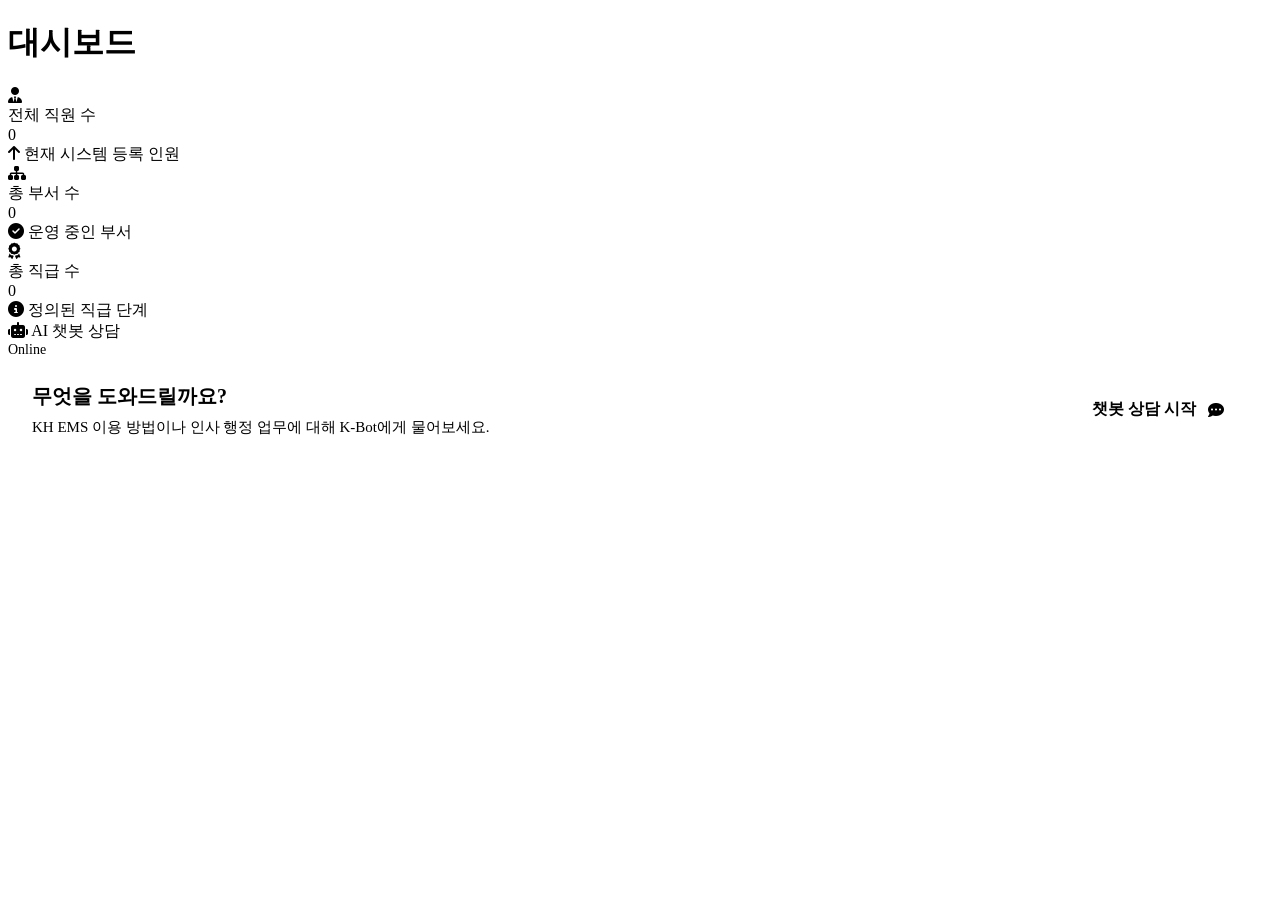
<file: ems/src/main/resources/templates/index.html>
<!DOCTYPE html>
<html lang="ko" xmlns:th="http://www.thymeleaf.org">

<head>
    <meta charset="UTF-8">
    <meta name="viewport" content="width=device-width, initial-scale=1.0">
    <meta name="description" content="KH EMS - 효율적인 인사 관리를 위한 직원 관리 시스템 대시보드">
    <title>Dashboard | KH EMS</title>
    <!-- Google Fonts -->
    <link rel="preconnect" href="https://fonts.googleapis.com">
    <link rel="preconnect" href="https://fonts.gstatic.com" crossorigin>
    <link
        href="https://fonts.googleapis.com/css2?family=Inter:wght@400;500;600;700;800&family=Noto+Sans+KR:wght@300;400;500;700;900&display=swap"
        rel="stylesheet">
    <!-- Font Awesome -->
    <link rel="stylesheet" href="https://cdnjs.cloudflare.com/ajax/libs/font-awesome/6.4.0/css/all.min.css">
    <!-- Custom CSS -->
    <link rel="stylesheet" th:href="@{/css/main.css}">
</head>

<body>
    <!-- Sidebar Fragment -->
    <aside th:replace="~{fragments/sidebar :: sidebar('dashboard')}"></aside>

    <!-- Main Content -->
    <main class="main-content">
        <h1 class="page-title">대시보드</h1>
        <!-- ... (이하 생략) ... -->

        <div class="stats-grid">
            <!-- 직원 수 Card -->
            <div class="stat-card">
                <div class="stat-icon icon-blue">
                    <i class="fas fa-user-tie"></i>
                </div>
                <span class="stat-label">전체 직원 수</span>
                <div id="emp-count" class="stat-value">0</div>
                <div class="stat-trend trend-up">
                    <i class="fas fa-arrow-up"></i>
                    <span>현재 시스템 등록 인원</span>
                </div>
            </div>

            <!-- 부서 수 Card -->
            <div class="stat-card">
                <div class="stat-icon icon-emerald">
                    <i class="fas fa-sitemap"></i>
                </div>
                <span class="stat-label">총 부서 수</span>
                <div id="dept-count" class="stat-value">0</div>
                <div class="stat-trend trend-up">
                    <i class="fas fa-check-circle"></i>
                    <span>운영 중인 부서</span>
                </div>
            </div>

            <!-- 직급 수 Card -->
            <div class="stat-card">
                <div class="stat-icon icon-amber">
                    <i class="fas fa-award"></i>
                </div>
                <span class="stat-label">총 직급 수</span>
                <div id="job-count" class="stat-value">0</div>
                <div class="stat-trend trend-up">
                    <i class="fas fa-info-circle"></i>
                    <span>정의된 직급 단계</span>
                </div>
            </div>
        </div>

        <!-- AI Chat Banner (Redirection) -->
        <section class="chat-section help-banner" onclick="location.href='/chat'"
            style="cursor: pointer; height: auto; transition: all 0.3s ease;">
            <div class="chat-header">
                <div class="chat-title">
                    <i class="fas fa-robot"></i>
                    <span>AI 챗봇 상담</span>
                </div>
                <div class="chat-status" style="display: flex; align-items: center;">
                    <span class="status-dot"></span>
                    <span style="font-size: 0.875rem; color: var(--text-secondary);">Online</span>
                </div>
            </div>
            <div class="chat-body"
                style="padding: 1.5rem; display: flex; align-items: center; justify-content: space-between; flex-wrap: wrap; gap: 1rem;">
                <div>
                    <h3 style="margin: 0; font-size: 1.25rem; font-weight: 600; color: var(--text-primary);">무엇을 도와드릴까요?
                    </h3>
                    <p style="margin: 0.5rem 0 0; color: var(--text-secondary); font-size: 0.9375rem;">KH EMS 이용 방법이나 인사
                        행정 업무에 대해 K-Bot에게 물어보세요.</p>
                </div>
                <div class="send-btn"
                    style="width: auto; padding: 0 1.5rem; height: 3.5rem; border-radius: 1rem; display: flex; align-items: center; gap: 0.75rem; font-weight: 600;">
                    <span>챗봇 상담 시작</span>
                    <i class="fas fa-comment-dots"></i>
                </div>
            </div>
        </section>

    </main>

    <!-- Custom JS -->
    <script th:src="@{/js/index.js}"></script>
</body>

</html>
</file>
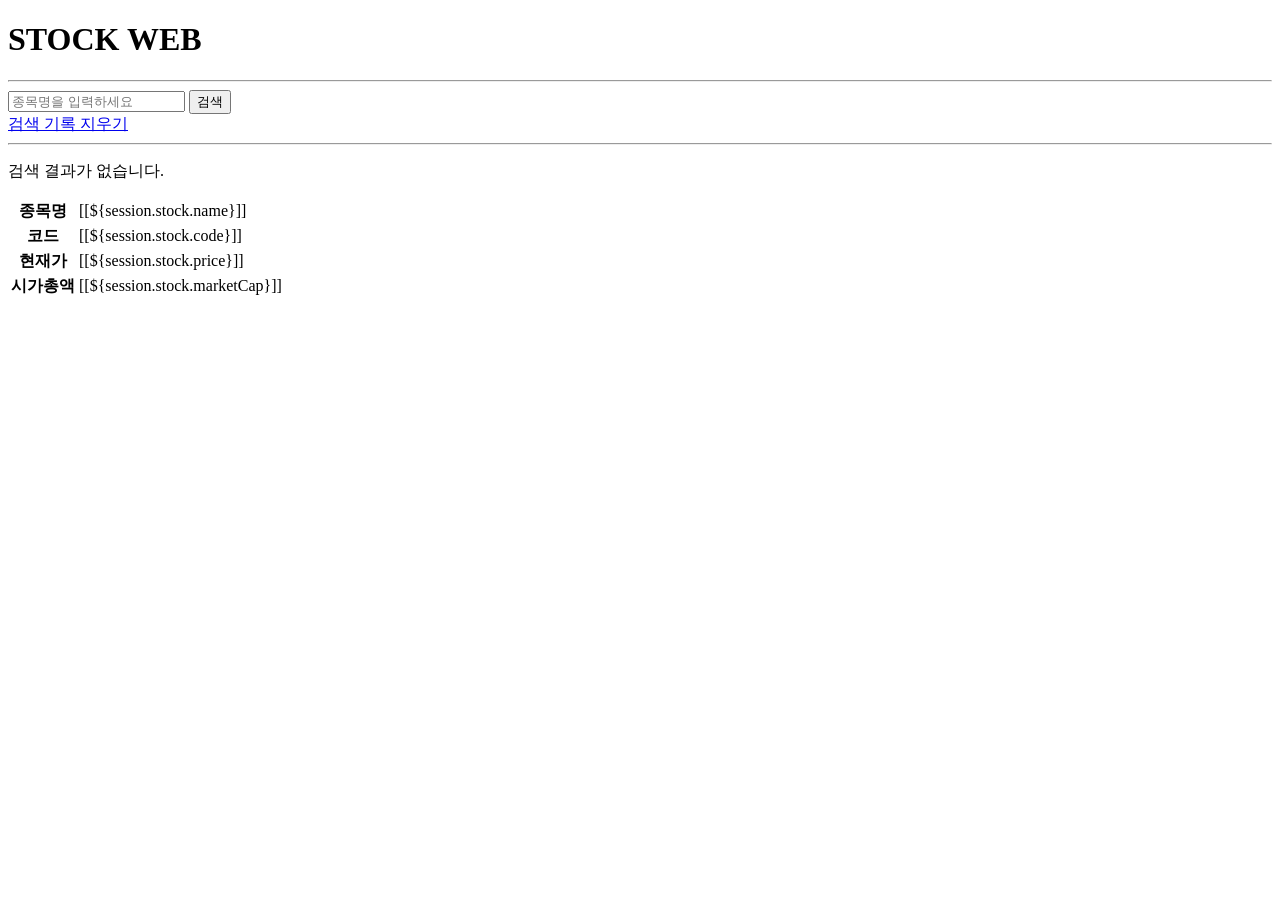
<file: stockweb/src/main/resources/templates/index.html>
<!DOCTYPE html>
<html xmlns:th="http://www.thymeleaf.org">
<head>
<meta charset="UTF-8">
<title> STOCK WEB </title>
</head>
<body>
	<h1>STOCK WEB</h1>

	<hr>

	<form action="search" method="post">
		<input type="text" name="name" placeholder="종목명을 입력하세요" required>
		<button>검색</button>
	</form>

	<a href="remove">검색 기록 지우기</a>
	<hr>

	<!-- 검색 결과가 없을 경우 표시할 화면 -->
	<div th:if="${session.stock == null}">
		<p>검색 결과가 없습니다.</p>
	</div>

	<!-- 검색 결과가 있을 경우 표시할 화면 -->
	<!-- ${변수} : request 영역에 저장된 값 -->
	<!-- ${session.변수} : session 영역에 저장된 값 -->
	<div th:if="${session.stock != null}">
		<table>
			<!-- <tr>
				<th>종목명</th>
				<th>코드</th>
				<th>현재가</th>
				<th>시가총액</th>
			</tr>
			<tr>
				<td>XXX</td>
				<td>XXX</td>
				<td>XXXXX</td>
				<td>XXXXXX</td>
			</tr> -->
			<tr>
				<th>종목명</th>
				<td>[[${session.stock.name}]]</td>
			</tr>
			<tr>
				<th>코드</th>
				<td>[[${session.stock.code}]]</td>
			</tr>
			<tr>
				<th>현재가</th>
				<td>[[${session.stock.price}]]</td>
			</tr>
			<tr>
				<th>시가총액</th>
				<td>[[${session.stock.marketCap}]]</td>
			</tr>
		</table>
	</div>
</body>
</html>
</file>
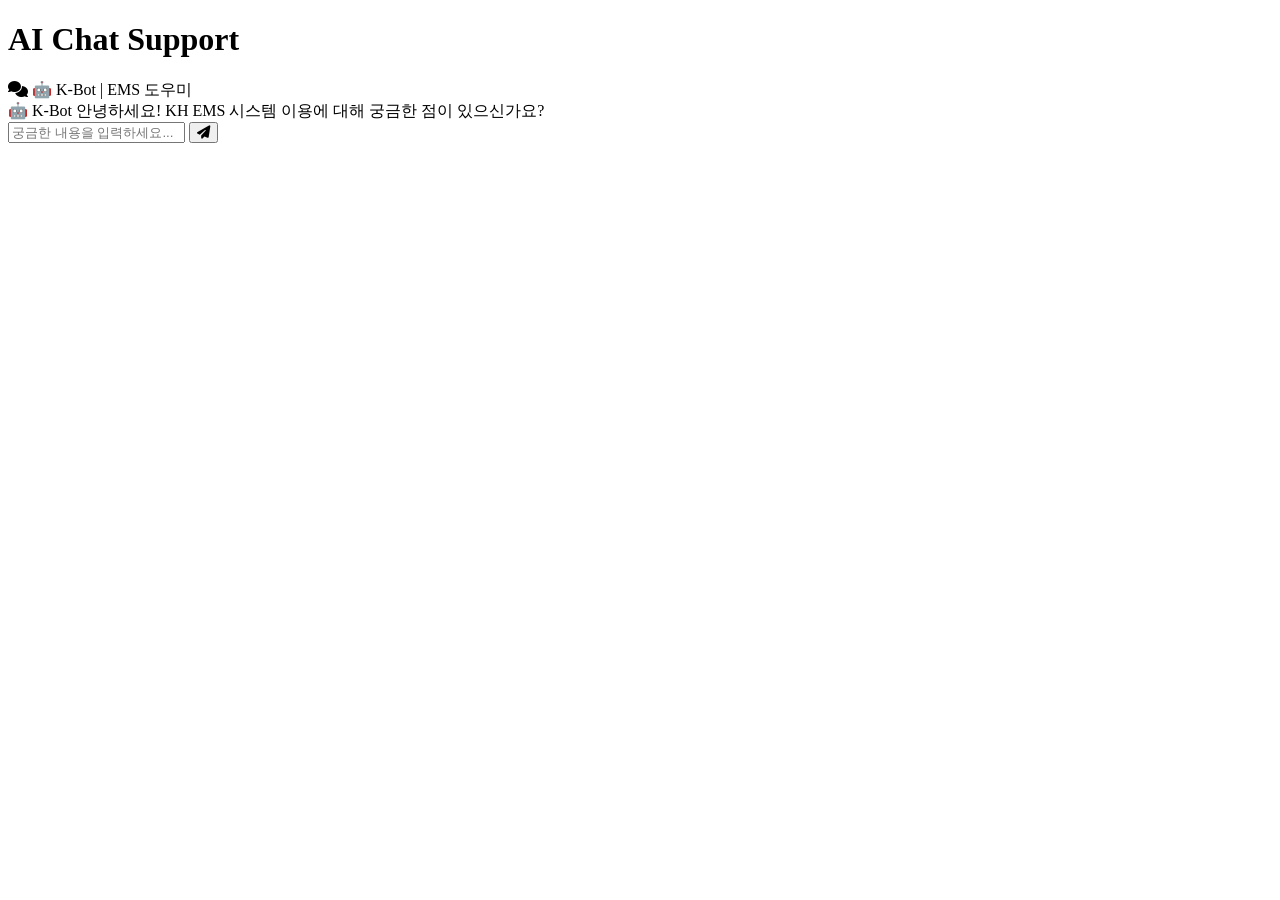
<file: ems/src/main/resources/templates/chat/chat.html>
<!DOCTYPE html>
<html lang="ko" xmlns:th="http://www.thymeleaf.org">

<head>
    <meta charset="UTF-8">
    <meta name="viewport" content="width=device-width, initial-scale=1.0">
    <meta name="description" content="KH EMS - AI 챗봇 고객지원">
    <title>AI Chat Support | KH EMS</title>
    <!-- Google Fonts -->
    <link rel="preconnect" href="https://fonts.googleapis.com">
    <link rel="preconnect" href="https://fonts.gstatic.com" crossorigin>
    <link
        href="https://fonts.googleapis.com/css2?family=Inter:wght@400;500;600;700;800&family=Noto+Sans+KR:wght@300;400;500;700;900&display=swap"
        rel="stylesheet">
    <!-- Font Awesome -->
    <link rel="stylesheet" href="https://cdnjs.cloudflare.com/ajax/libs/font-awesome/6.4.0/css/all.min.css">
    <!-- Custom CSS -->
    <link rel="stylesheet" th:href="@{/css/main.css}">
    <link rel="stylesheet" th:href="@{/css/chat.css}">
</head>

<body>
    <!-- Sidebar Fragment -->
    <aside th:replace="~{fragments/sidebar :: sidebar('chat')}"></aside>

    <!-- Main Content -->
    <main class="main-content">
        <h1 class="page-title">AI Chat Support</h1>

        <div class="chat-container">
            <section class="chat-section">
                <div class="chat-header">
                    <div class="chat-title">
                        <i class="fas fa-comments"></i>
                        <span>🤖 K-Bot | EMS 도우미</span>
                    </div>
                </div>
                <div id="chat-messages" class="chat-messages">
                    <div class="message received">
                        <span class="message-info">🤖 K-Bot</span>
                        안녕하세요! KH EMS 시스템 이용에 대해 궁금한 점이 있으신가요?
                    </div>
                </div>
                <div class="chat-input-area">
                    <input type="text" id="chat-input" class="chat-input" placeholder="궁금한 내용을 입력하세요...">
                    <button id="send-btn" class="send-btn">
                        <i class="fas fa-paper-plane"></i>
                    </button>
                </div>
            </section>
        </div>
    </main>

    <!-- Custom JS -->
    <script th:src="@{/js/chat.js}"></script>
</body>

</html>
</file>
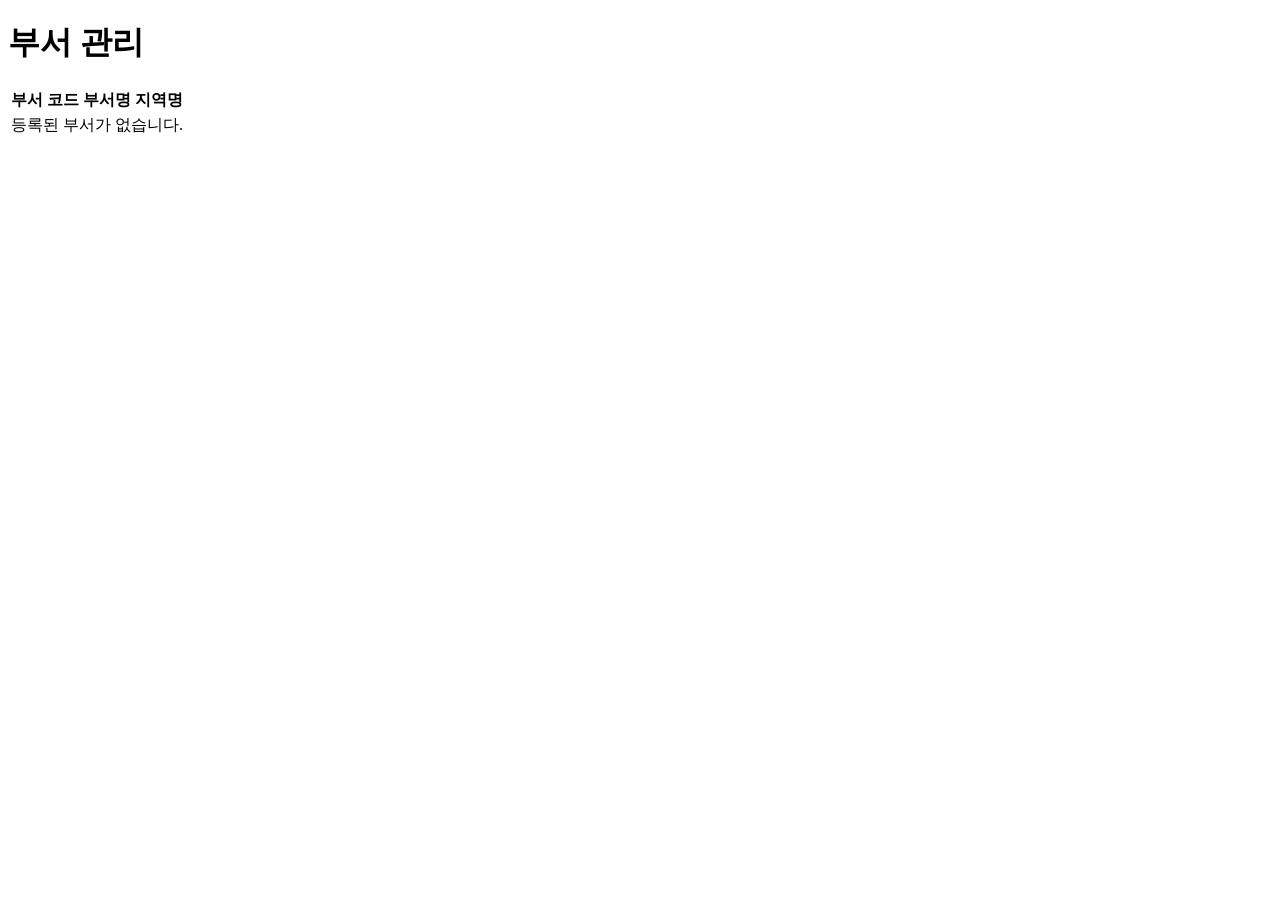
<file: ems/src/main/resources/templates/department/list.html>
<!DOCTYPE html>
<html lang="ko" xmlns:th="http://www.thymeleaf.org">

<head>
    <meta charset="UTF-8">
    <title>부서 관리 | KH EMS</title>
    <link rel="stylesheet" href="https://cdnjs.cloudflare.com/ajax/libs/font-awesome/6.4.0/css/all.min.css">
    <link rel="stylesheet" th:href="@{/css/main.css}">
</head>

<body>
    <!-- Sidebar Fragment -->
    <aside th:replace="~{fragments/sidebar :: sidebar('department')}"></aside>

    <main class="main-content">
        <h1 class="page-title">부서 관리</h1>

        <div class="stat-card">
            <table class="data-table">
                <thead>
                    <tr>
                        <th>부서 코드</th>
                        <th>부서명</th>
                        <th>지역명</th>
                    </tr>
                </thead>
                <tbody>
                    <tr th:if="${#lists.isEmpty(list)}">
                        <td colspan="3" style="text-align: center;">등록된 부서가 없습니다.</td>
                    </tr>
                    <tr th:each="dept : ${list}">
                        <td th:text="${dept.deptId}"></td>
                        <td th:text="${dept.deptTitle}"></td>
                        <td th:text="${dept.locationName}"></td>
                    </tr>
                </tbody>
            </table>
        </div>
    </main>

</body>

</html>
</file>
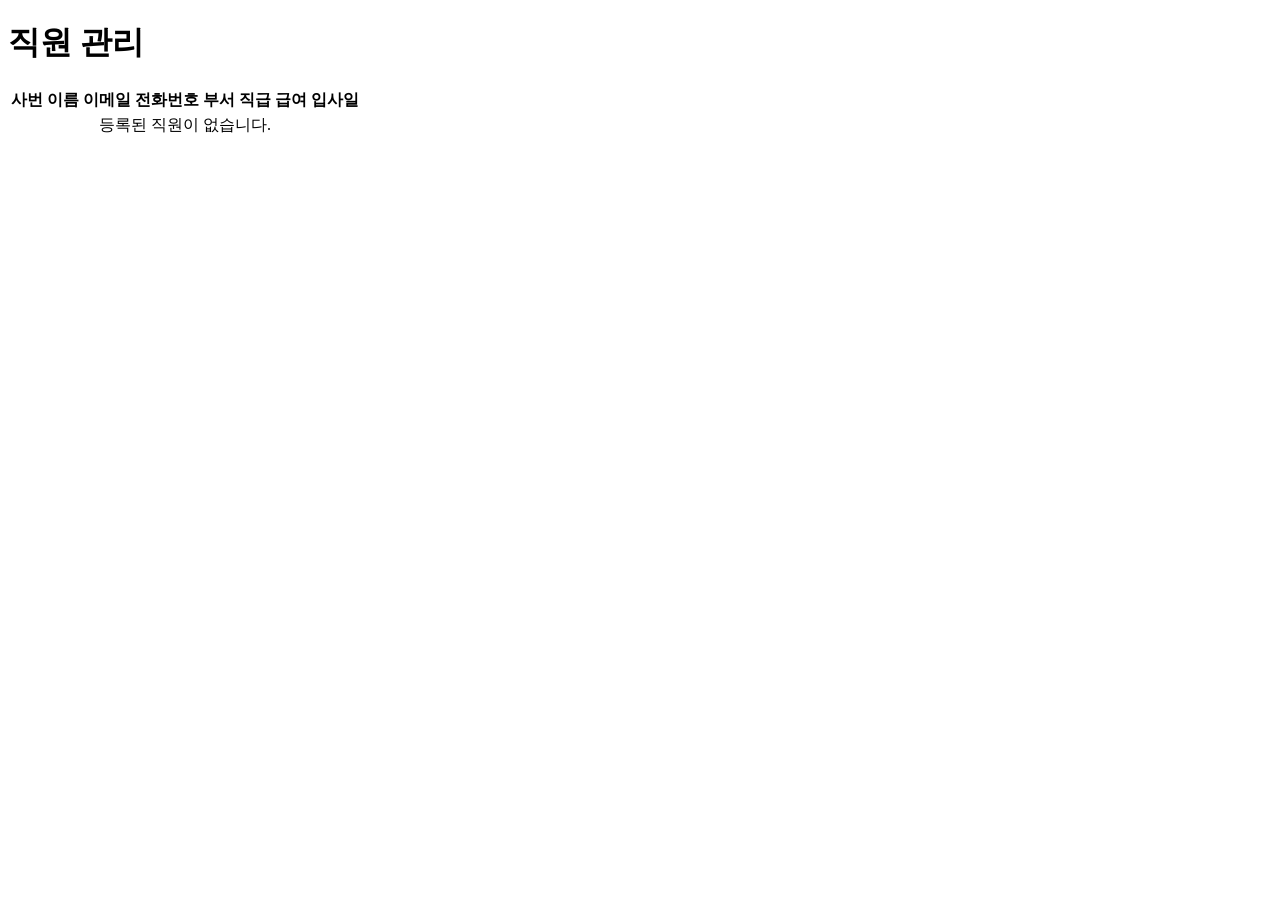
<file: ems/src/main/resources/templates/employee/list.html>
<!DOCTYPE html>
<html lang="ko" xmlns:th="http://www.thymeleaf.org">

<head>
    <meta charset="UTF-8">
    <title>직원 관리 | KH EMS</title>
    <link rel="stylesheet" href="https://cdnjs.cloudflare.com/ajax/libs/font-awesome/6.4.0/css/all.min.css">
    <link rel="stylesheet" th:href="@{/css/main.css}">
</head>

<body>
    <!-- Sidebar Fragment -->
    <aside th:replace="~{fragments/sidebar :: sidebar('employee')}"></aside>

    <main class="main-content">
        <h1 class="page-title">직원 관리</h1>

        <div class="stat-card">
            <table class="data-table">
                <thead>
                    <tr>
                        <th>사번</th>
                        <th>이름</th>
                        <th>이메일</th>
                        <th>전화번호</th>
                        <th>부서</th>
                        <th>직급</th>
                        <th>급여</th>
                        <th>입사일</th>
                    </tr>
                </thead>
                <tbody>
                    <tr th:if="${#lists.isEmpty(list)}">
                        <td colspan="8" style="text-align: center;">등록된 직원이 없습니다.</td>
                    </tr>
                    <tr th:each="emp : ${list}">
                        <td th:text="${emp.empId}"></td>
                        <td th:text="${emp.empName}"></td>
                        <td th:text="${emp.email}"></td>
                        <td th:text="${emp.phone}"></td>
                        <td th:text="${emp.deptTitle}"></td>
                        <td th:text="${emp.jobName}"></td>
                        <td th:text="${#numbers.formatDecimal(emp.salary, 0, 'COMMA', 0, 'POINT')} + '원'"></td>
                        <td th:text="${emp.hireDate}"></td>
                    </tr>
                </tbody>
            </table>
        </div>
    </main>

</body>

</html>
</file>
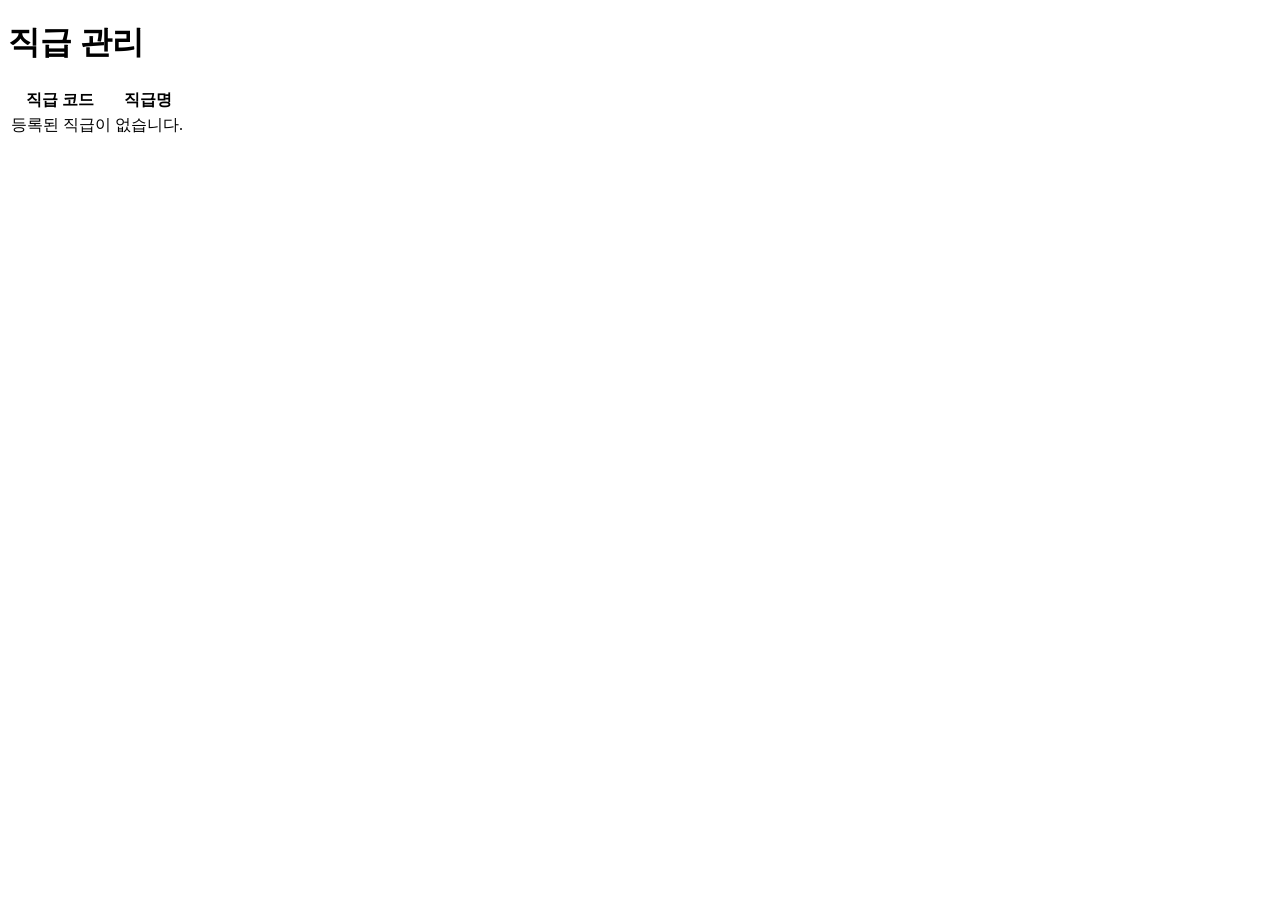
<file: ems/src/main/resources/templates/job/list.html>
<!DOCTYPE html>
<html lang="ko" xmlns:th="http://www.thymeleaf.org">

<head>
    <meta charset="UTF-8">
    <title>직급 관리 | KH EMS</title>
    <link rel="stylesheet" href="https://cdnjs.cloudflare.com/ajax/libs/font-awesome/6.4.0/css/all.min.css">
    <link rel="stylesheet" th:href="@{/css/main.css}">
</head>

<body>
    <!-- Sidebar Fragment -->
    <aside th:replace="~{fragments/sidebar :: sidebar('job')}"></aside>

    <main class="main-content">
        <h1 class="page-title">직급 관리</h1>

        <div class="stat-card">
            <table class="data-table">
                <thead>
                    <tr>
                        <th>직급 코드</th>
                        <th>직급명</th>
                    </tr>
                </thead>
                <tbody>
                    <tr th:if="${#lists.isEmpty(list)}">
                        <td colspan="2" style="text-align: center;">등록된 직급이 없습니다.</td>
                    </tr>
                    <tr th:each="job : ${list}">
                        <td th:text="${job.jobCode}"></td>
                        <td th:text="${job.jobName}"></td>
                    </tr>
                </tbody>
            </table>
        </div>
    </main>

</body>

</html>
</file>
